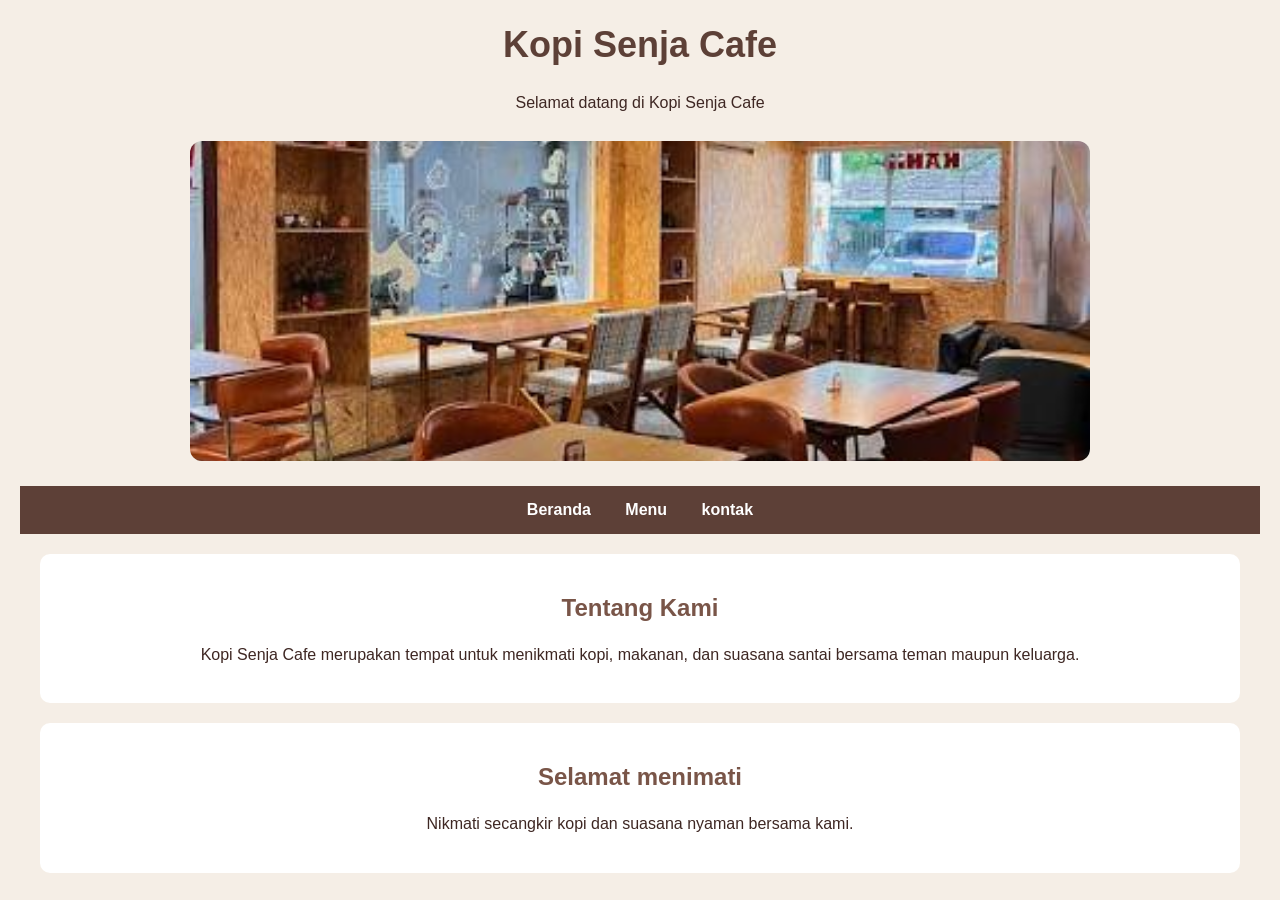
<file: index.html>
<!DOCTYPE html>
<html lang="id">
<head>
    <meta charset="UTF-8">
    <meta name="viewport" content="width=device-width, initial-scale=1.0">
    <title>Kopi Senja Cafe</title>
    <link rel="stylesheet" href="style.css">
</head>
<body>
    <h1>Kopi Senja Cafe</h1>

    <p>Selamat datang di Kopi Senja Cafe</p>
    <img src="images/cafe.jpg" alt="Suasana Kopi Senja Cafe" class="gambar-cafe">

    <nav>
        <a href="index.html">Beranda</a>
        <a href="menu.html">Menu</a>
        <a href="kontak.html">kontak</a>
    </nav>

    <section>
        <h2>Tentang Kami</h2>
        <p>
            Kopi Senja Cafe merupakan tempat untuk menikmati
            kopi, makanan, dan suasana santai bersama teman
            maupun keluarga.
        </p>
    </section>

    <section>
        <h2>Selamat menimati</h2>
        <p>Nikmati secangkir kopi dan suasana nyaman bersama kami.</p>
    </section>

</body>
</html>
</file>
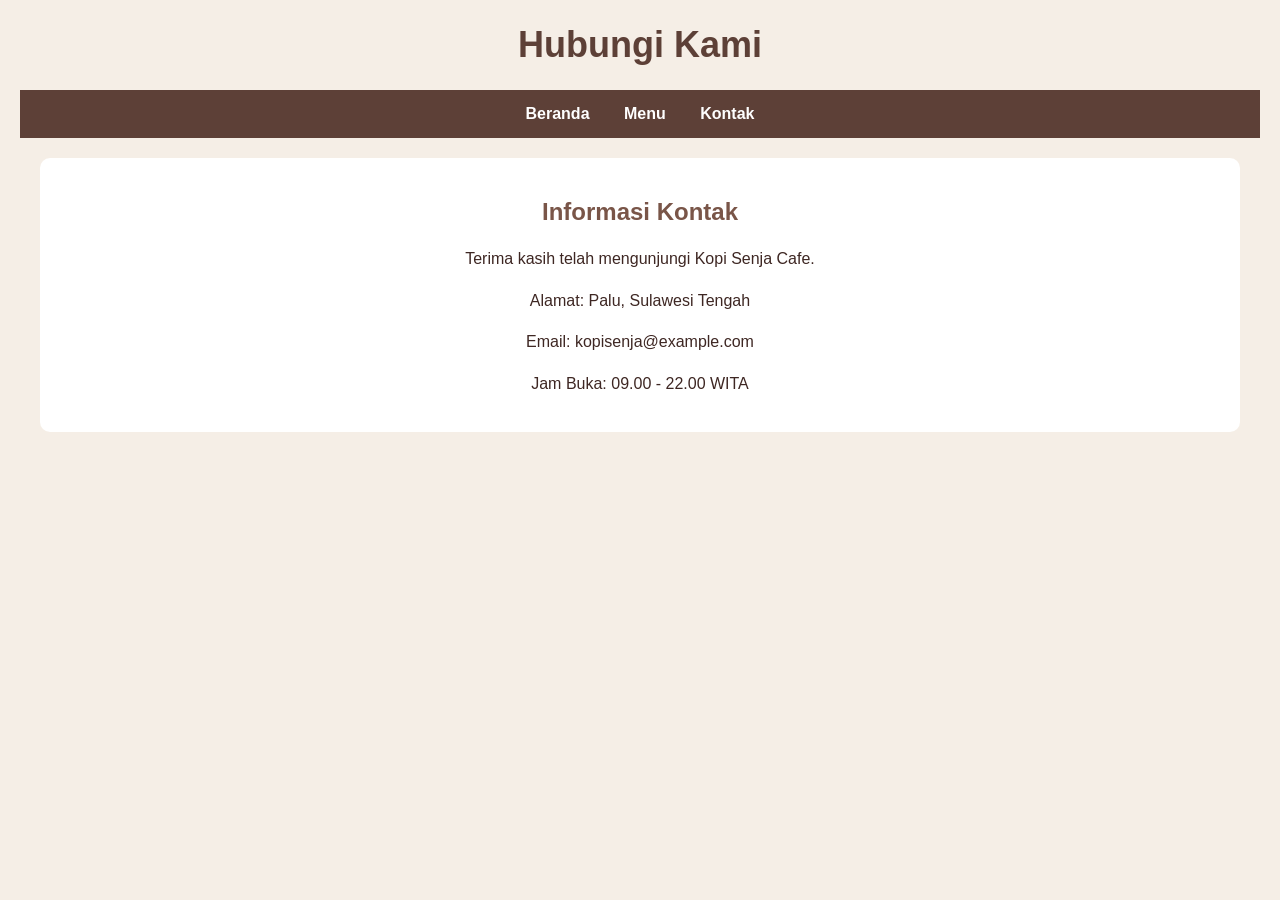
<file: kontak.html>
<!DOCTYPE html>
<html lang="id">
<head>
    <meta charset="UTF-8">
    <meta name="viewport" content="width=device-width, initial-scale=1.0">
    <title>Kontak - Kopi Senja Cafe</title>
    <link rel="stylesheet" href="style.css">
</head>
<body>
    
    <h1>Hubungi Kami</h1>

    <nav>
        <a href="index.html">Beranda</a>
        <a href="menu.html">Menu</a>
        <a href="kontak.html">Kontak</a>
    </nav>

    <section>
        <h2>Informasi Kontak</h2>

        <p>Terima kasih telah mengunjungi Kopi Senja Cafe.</p>

        <p>Alamat: Palu, Sulawesi Tengah</p>
        <p>Email: kopisenja@example.com</p>
        <p>Jam Buka: 09.00 - 22.00 WITA</p>
    </section>

</body>
</html>
</file>
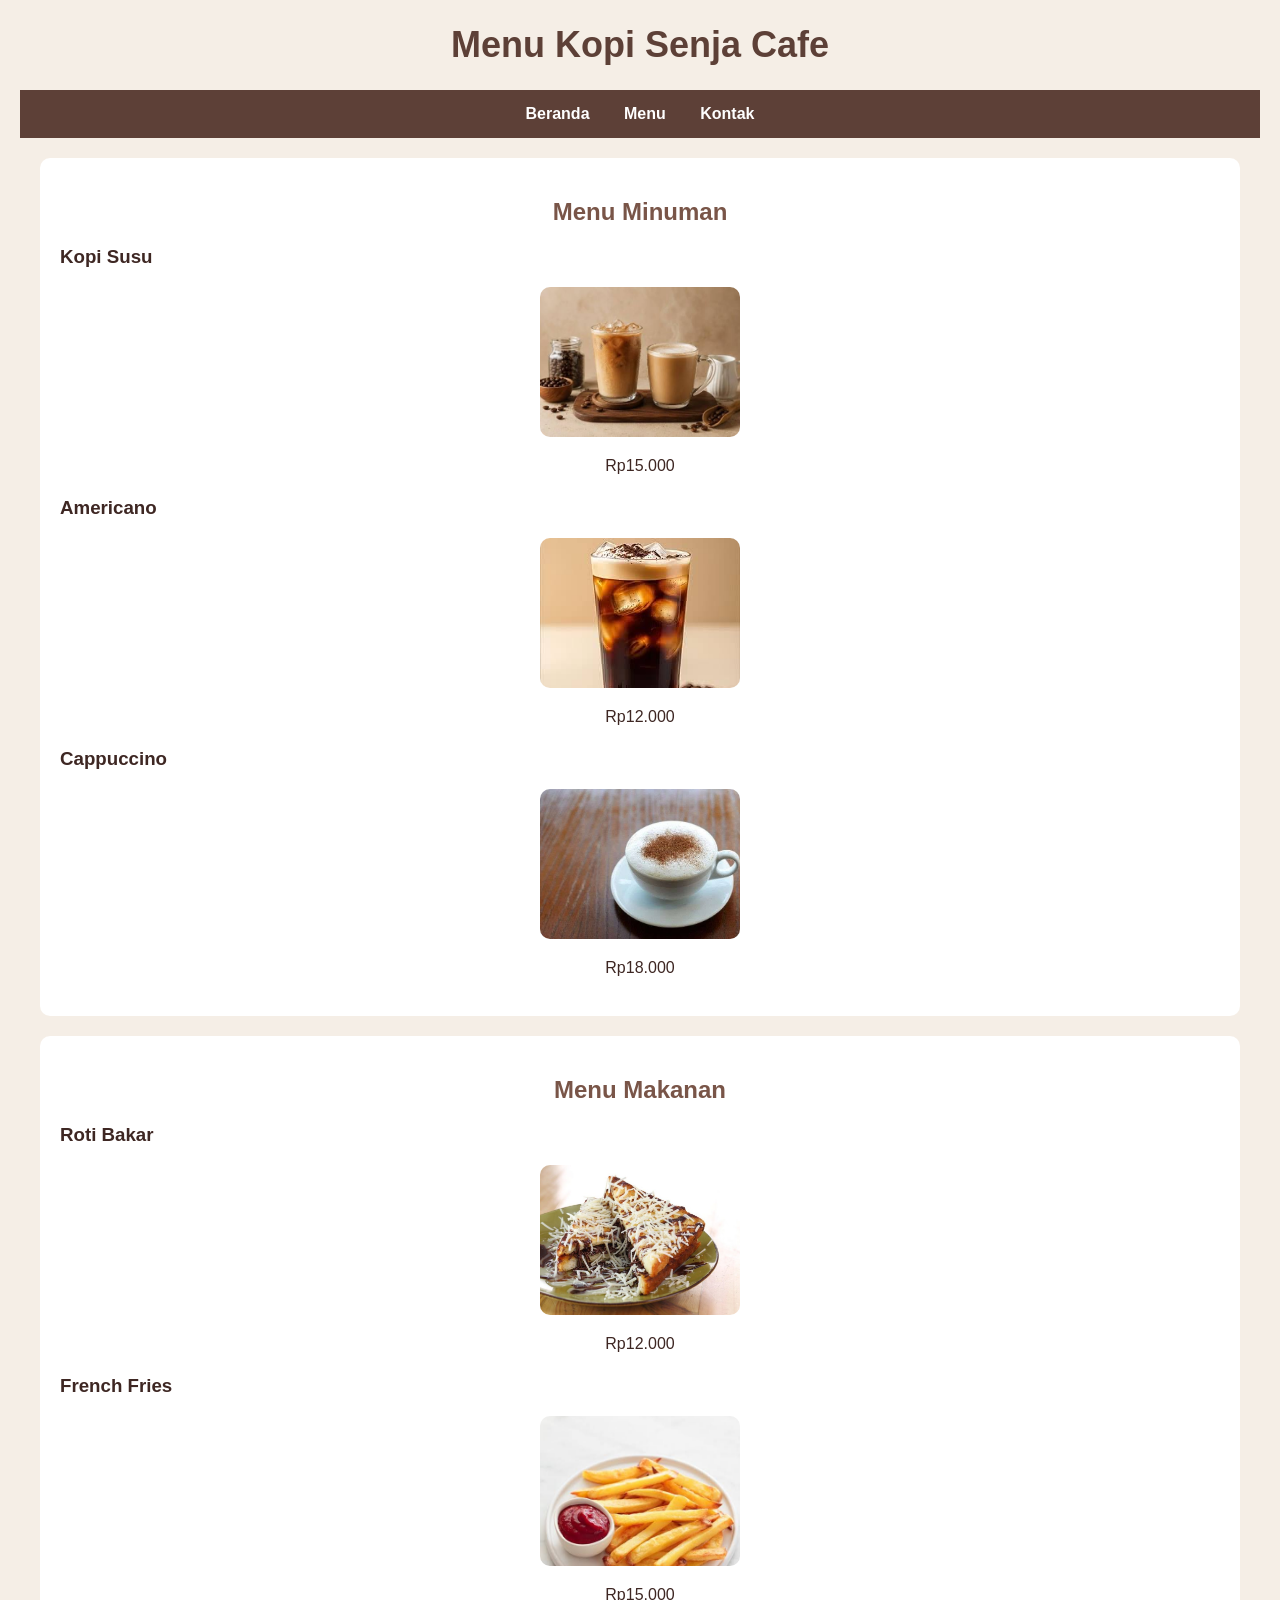
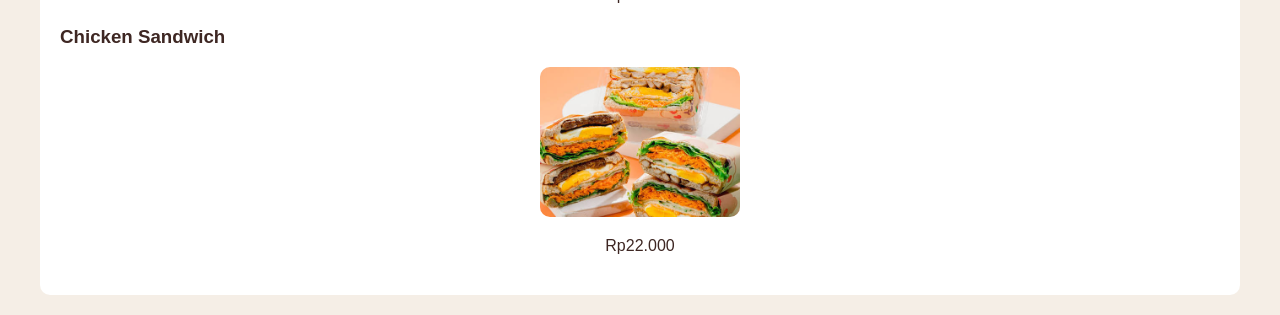
<file: menu.html>
<!DOCTYPE html>
<html lang="id">
<head>
    <meta charset="UTF-8">
    <meta name="viewport" content="width=device-width, initial-scale=1.0">
    <title>Kopi Senja Cafe</title>
    <link rel="stylesheet" href="style.css">
</head>
<body>
    
    <h1>Menu Kopi Senja Cafe</h1>

    <nav>
        <a href="index.html">Beranda</a>
        <a href="menu.html">Menu</a>
        <a href="kontak.html">Kontak</a>
    </nav>

    <section>
        <h2>Menu Minuman</h2>

        <h3>Kopi Susu</h3>
        <img src="images/kopi.jpg" alt="Kopi Susu" class="gambar-menu">
        <p>Rp15.000</p>

        <h3>Americano</h3>
        <img src="images/americano.jpg" alt="Americano" class="gambar-menu">
        <p>Rp12.000</p>

        <h3>Cappuccino</h3>
        <img src="images/cappuccino.jpg" alt="Cappuccino" class="gambar-menu">
        <p>Rp18.000</p>
    </section>

    <section>
        <h2>Menu Makanan</h2>
       
        <h3>Roti Bakar</h3>
        <img src="images/roti-bakar.jpg" alt="roti-bakar" class="gambar-menu">
        <p>Rp12.000</p>

        <h3>French Fries</h3>
        <img src="images/fries.jpg" alt="fries" class="gambar-menu">
        <p>Rp15.000</p>

        <h3>Chicken Sandwich</h3>
         <img src="images/chiken-sandwich.jpg" alt="chiken-sandwich" class="gambar-menu">
        <p>Rp22.000</p>
    </section>

</body>
</html>
</file>
<file: style.css>
body {
    background-color: #f5eee6;
    font-family: Arial, sans-serif;
    margin: 20px;
    color: #3e2723;
}

h1{
    color: #5d4037;
    text-align: center;
    font-size: 36px;
}

nav {
    background-color: #5d4037;
    padding: 15px;
    text-align: center;
}

nav a {
    color: white;
    text-decoration: none;
    margin: 15px;
    font-weight: bold;
}

section {
    background-color: white;
    padding: 20px;
    margin: 20px;
    border-radius: 10px;
}

h2{
    color: #795548;
    text-align: center;
}

p {
    line-height: 1.6;
    text-align: center;
}

.gambar-cafe {
    width: 80%;
    max-width: 900px;
    height: 320px;
    object-fit: cover;
    display: block;
    margin: 25px auto;
    border-radius: 12px;
}

.gambar-menu {
    width: 200px;
    height: 150px;
    object-fit: cover;
    display: block;
    margin: 10px auto;
    border-radius: 10px;
}
</file>
